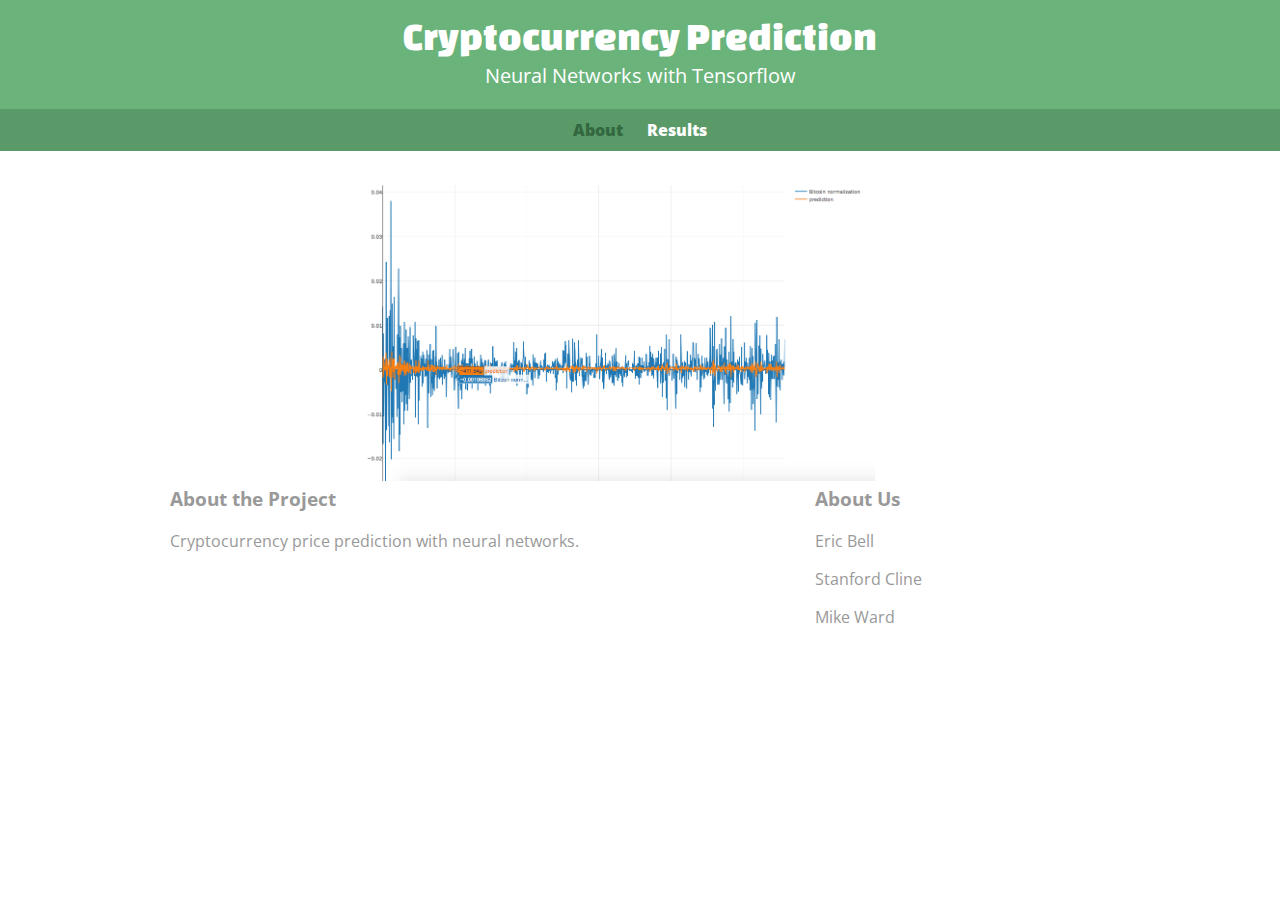
<file: index.html>
<!DOCTYPE html>
<html>
  <head>
    <meta charset="utf-8">
    <title>Cryptocurrency Prediction</title>
    <!-- normalizing css code -->
    <link rel="stylesheet" href="css/normalize.css">
    <!-- font from Google -->
    <link href="https://fonts.googleapis.com/css?family=Changa+One|Open+Sans" rel="stylesheet">
    <!-- my css code - comes after to override normalize.css -->
    <link rel="stylesheet" href="css/main.css">
    <!-- Plotly.js -->
    <script src="https://cdn.plot.ly/plotly-latest.min.js"></script>
    <script src="output_5_min.js"></script>
  </head>
  <body>
    <header>
      <a href="index.html" id="logo">
        <h1>Cryptocurrency Prediction</h1>
        <h2>Neural Networks with Tensorflow</h2>
      </a>
      <nav>
        <ul>
          <li><a href="index.html" class="selected">About</a></li>
          <li><a href="projects.html">Results</a></li>
        </ul>
      </nav>
    </header>
    <div id="wrapper">
      <img src="img/bitcoin-results.png" id="mainpic"/>
      <section>
        <div class="left">
        <h3>About the Project</h3>
        <p>Cryptocurrency price prediction with neural networks.</p>
      </div>
      <div class="right">
        <h3>About Us</h3>
        <p>Eric Bell</p>
        <p>Stanford Cline</p>
        <p>Mike Ward</p>
        
      </div>
      </section>
      <footer>
      </footer>
    </div>
  </body>
</html>
<!-- entities: https://dev.w3.org/html5/html-author/charref -->
</file>
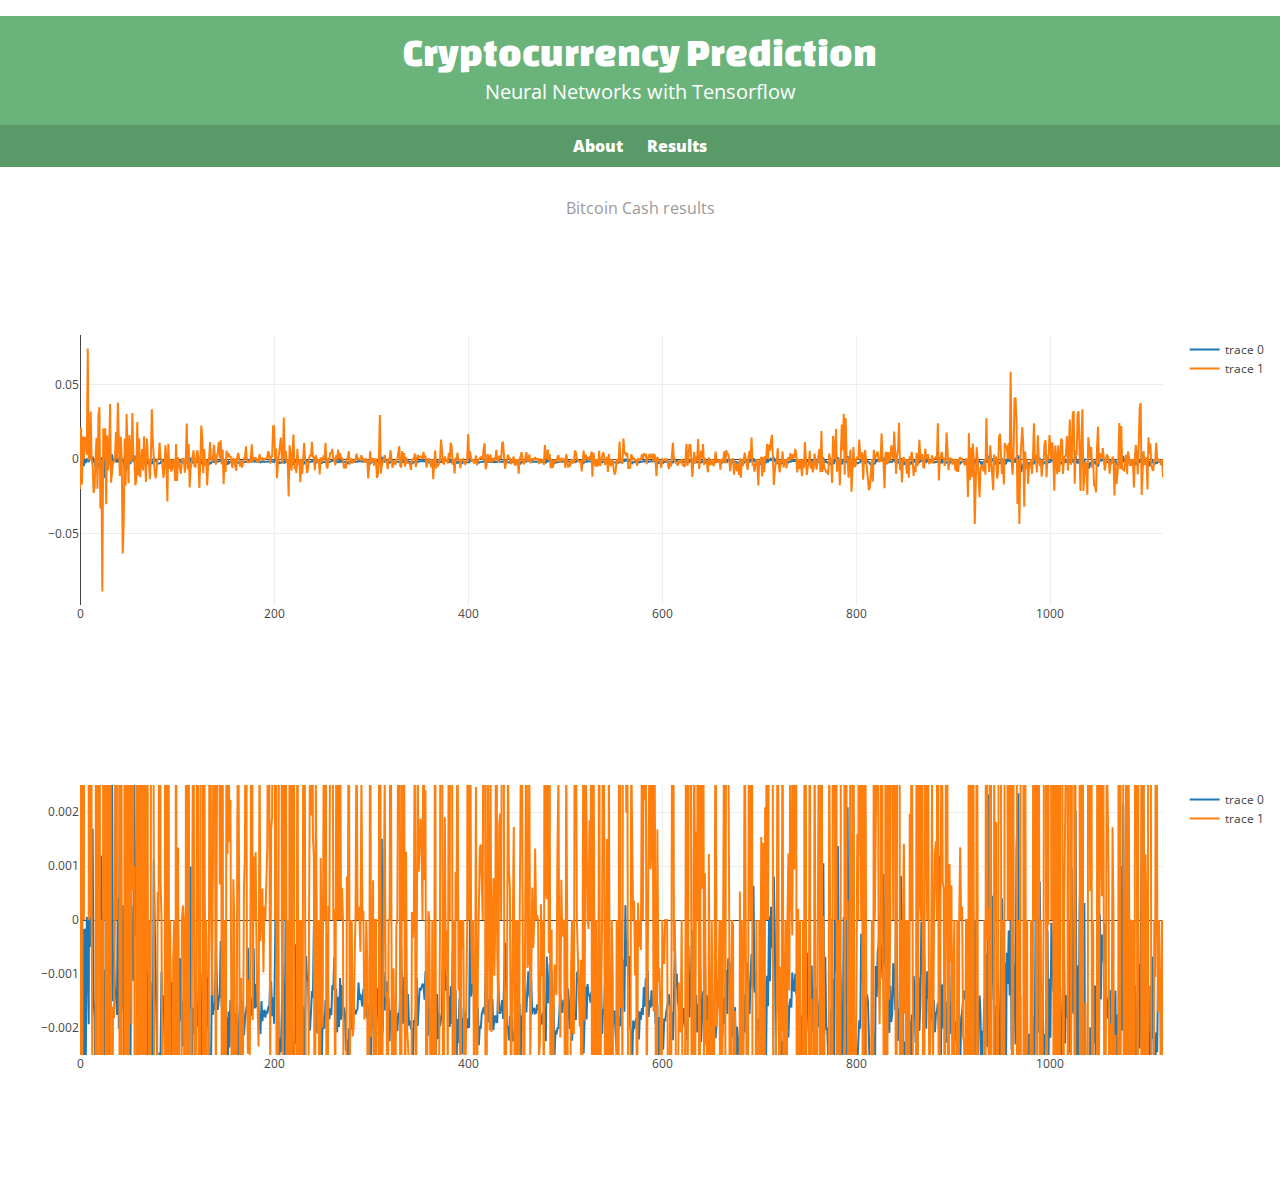
<file: bitcoin-cash-results.html>
<!DOCTYPE html>
<html>
  <head>
    <meta charset="utf-8">
    <title>Bitcoin Cash Results</title>
    <!-- normalizing css code -->
    <link rel="stylesheet" href="css/normalize.css">
    <!-- font from Google -->
    <link href="https://fonts.googleapis.com/css?family=Changa+One|Open+Sans" rel="stylesheet">
    <!-- my css code - comes after to override normalize.css -->
    <link rel="stylesheet" href="css/main.css">
    <!-- Plotly.js -->
    <script src="https://cdn.plot.ly/plotly-latest.min.js"></script>
    <script src="bitcoin-cash_5_min.js"></script>
  </head>
  <body>
    <header>
      <a href="index.html" id="logo">
        <h1>Cryptocurrency Prediction</h1>
        <h2>Neural Networks with Tensorflow</h2>
      </a>
      <nav>
        <ul>
          <li><a href="index.html">About</a></li>
          <li><a href="projects.html">Results</a></li>
        </ul>
      </nav>
    </header>
        <p style="text-align: center;">Bitcoin Cash results</p>
      <div id="chart" style="height=100%;"></div>
      <div id="chart-zoom" style="height=100%;"></div>
      <script>
      var data = [bitcoin_cash_norm, predict];
      var layout = {
      xaxis: {
        range: [0, 1116]
      },
      yaxis: {
        range: [-0.0025, 0.0025]
        }
      };
      Plotly.newPlot('chart', data);
      Plotly.newPlot('chart-zoom', data, layout);
      </script>
      
      <footer>
      </footer>
    </div>
  </body>
</html>
<!-- entities: https://dev.w3.org/html5/html-author/charref -->
</file>
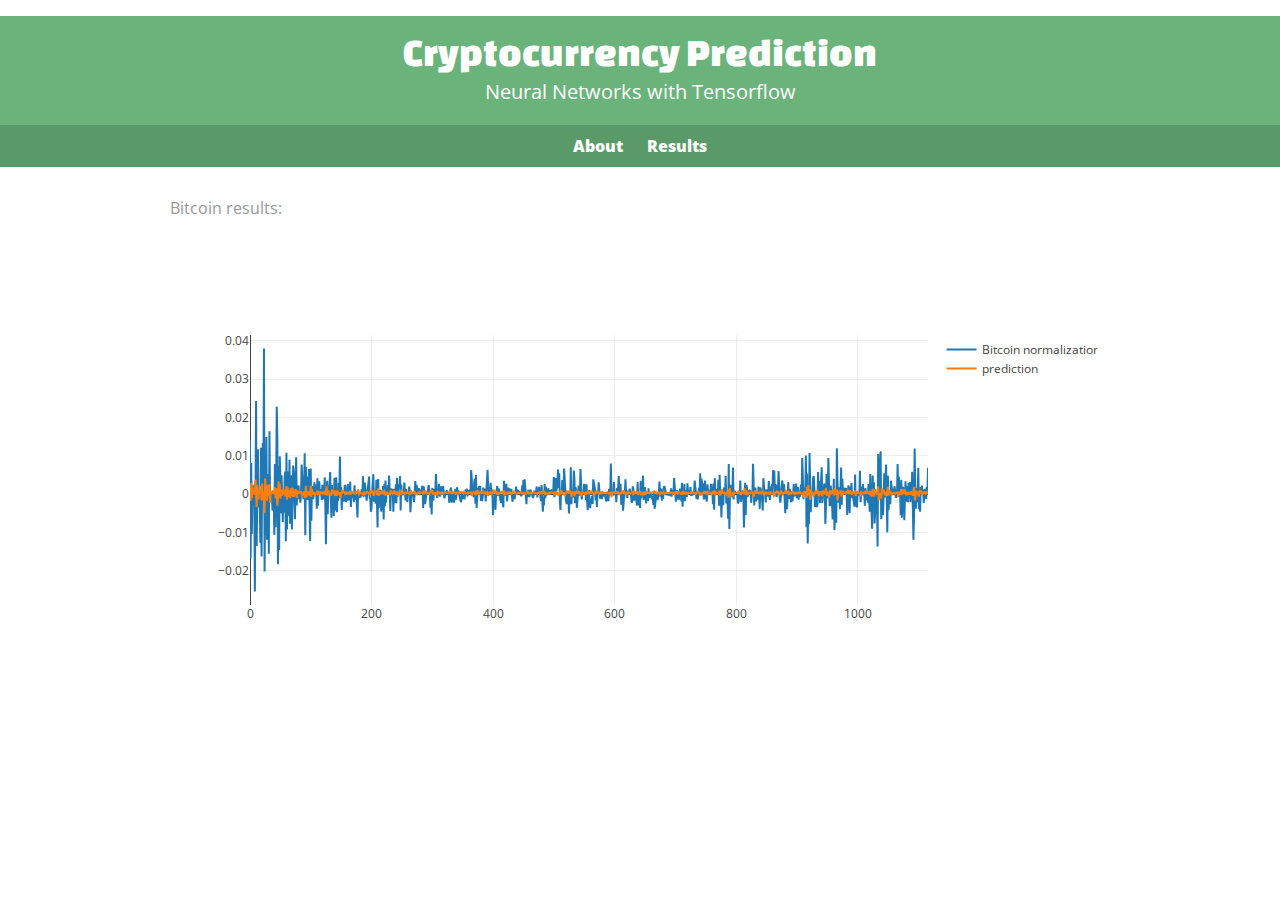
<file: bitcoin-results.html>
<!DOCTYPE html>
<html>
  <head>
    <meta charset="utf-8">
    <title>Cryptocurrency Prediction</title>
    <!-- normalizing css code -->
    <link rel="stylesheet" href="css/normalize.css">
    <!-- font from Google -->
    <link href="https://fonts.googleapis.com/css?family=Changa+One|Open+Sans" rel="stylesheet">
    <!-- my css code - comes after to override normalize.css -->
    <link rel="stylesheet" href="css/main.css">
    <!-- Plotly.js -->
    <script src="https://cdn.plot.ly/plotly-latest.min.js"></script>
    <script src="output_5_min.js"></script>
  </head>
  <body>
    <header>
      <a href="index.html" id="logo">
        <h1>Cryptocurrency Prediction</h1>
        <h2>Neural Networks with Tensorflow</h2>
      </a>
      <nav>
        <ul>
          <li><a href="index.html">About</a></li>
          <li><a href="projects.html">Results</a></li>
        </ul>
      </nav>
    </header>

    <div id="wrapper">
       <section>
        <p>Bitcoin results:</p>
      <div id="chart"></div>
      <script>
      var data = [bitcoin_norm, predict];
      Plotly.newPlot('chart', data);
      </script>
    </section>
    </div>
      
      <footer>
      </footer>
    </div>
  </body>
</html>
<!-- entities: https://dev.w3.org/html5/html-author/charref -->
</file>
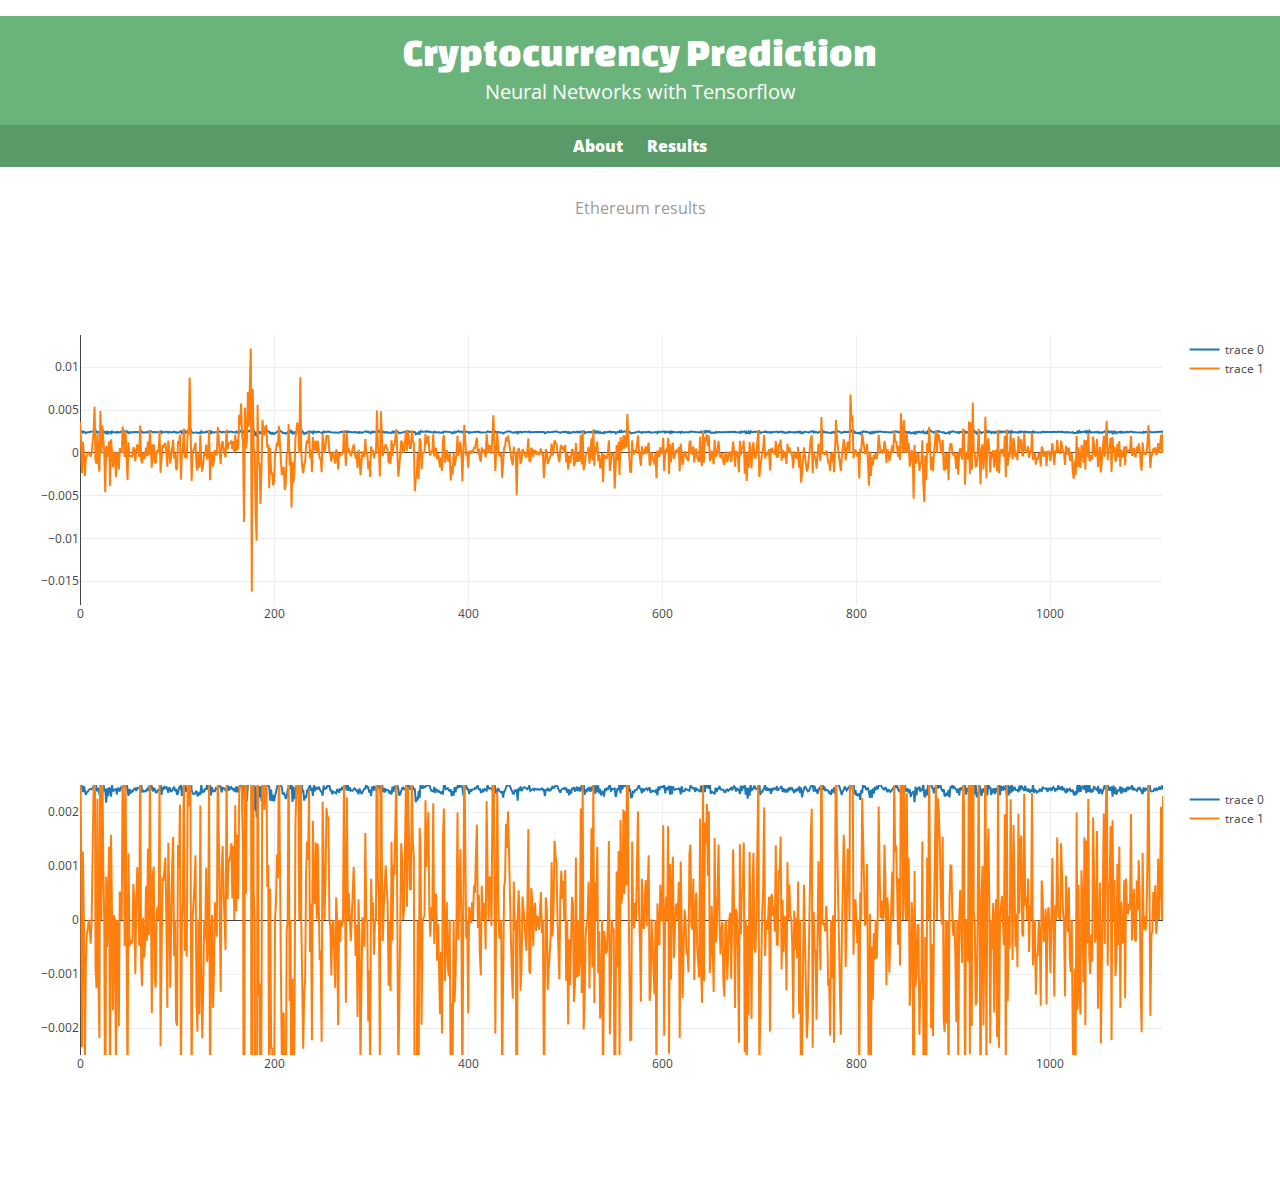
<file: ethereum-results.html>
<!DOCTYPE html>
<html>
  <head>
    <meta charset="utf-8">
    <title>Ethereum Results</title>
    <!-- normalizing css code -->
    <link rel="stylesheet" href="css/normalize.css">
    <!-- font from Google -->
    <link href="https://fonts.googleapis.com/css?family=Changa+One|Open+Sans" rel="stylesheet">
    <!-- my css code - comes after to override normalize.css -->
    <link rel="stylesheet" href="css/main.css">
    <!-- Plotly.js -->
    <script src="https://cdn.plot.ly/plotly-latest.min.js"></script>
    <script src="ethereum_5_min.js"></script>
  </head>
  <body>
    <header>
      <a href="index.html" id="logo">
        <h1>Cryptocurrency Prediction</h1>
        <h2>Neural Networks with Tensorflow</h2>
      </a>
      <nav>
        <ul>
          <li><a href="index.html">About</a></li>
          <li><a href="projects.html">Results</a></li>
        </ul>
      </nav>
    </header>
        <p style="text-align: center;">Ethereum results</p>
      <div id="chart" style="height=100%;"></div>
      <div id="chart-zoom" style="height=100%;"></div>
      <script>
      var data = [ethereum_norm, predict];
      var layout = {
      xaxis: {
        range: [0, 1116]
      },
      yaxis: {
        range: [-0.0025, 0.0025]
        }
      };
      Plotly.newPlot('chart', data);
      Plotly.newPlot('chart-zoom', data, layout);
      </script>
      
      <footer>
      </footer>
    </div>
  </body>
</html>
<!-- entities: https://dev.w3.org/html5/html-author/charref -->
</file>
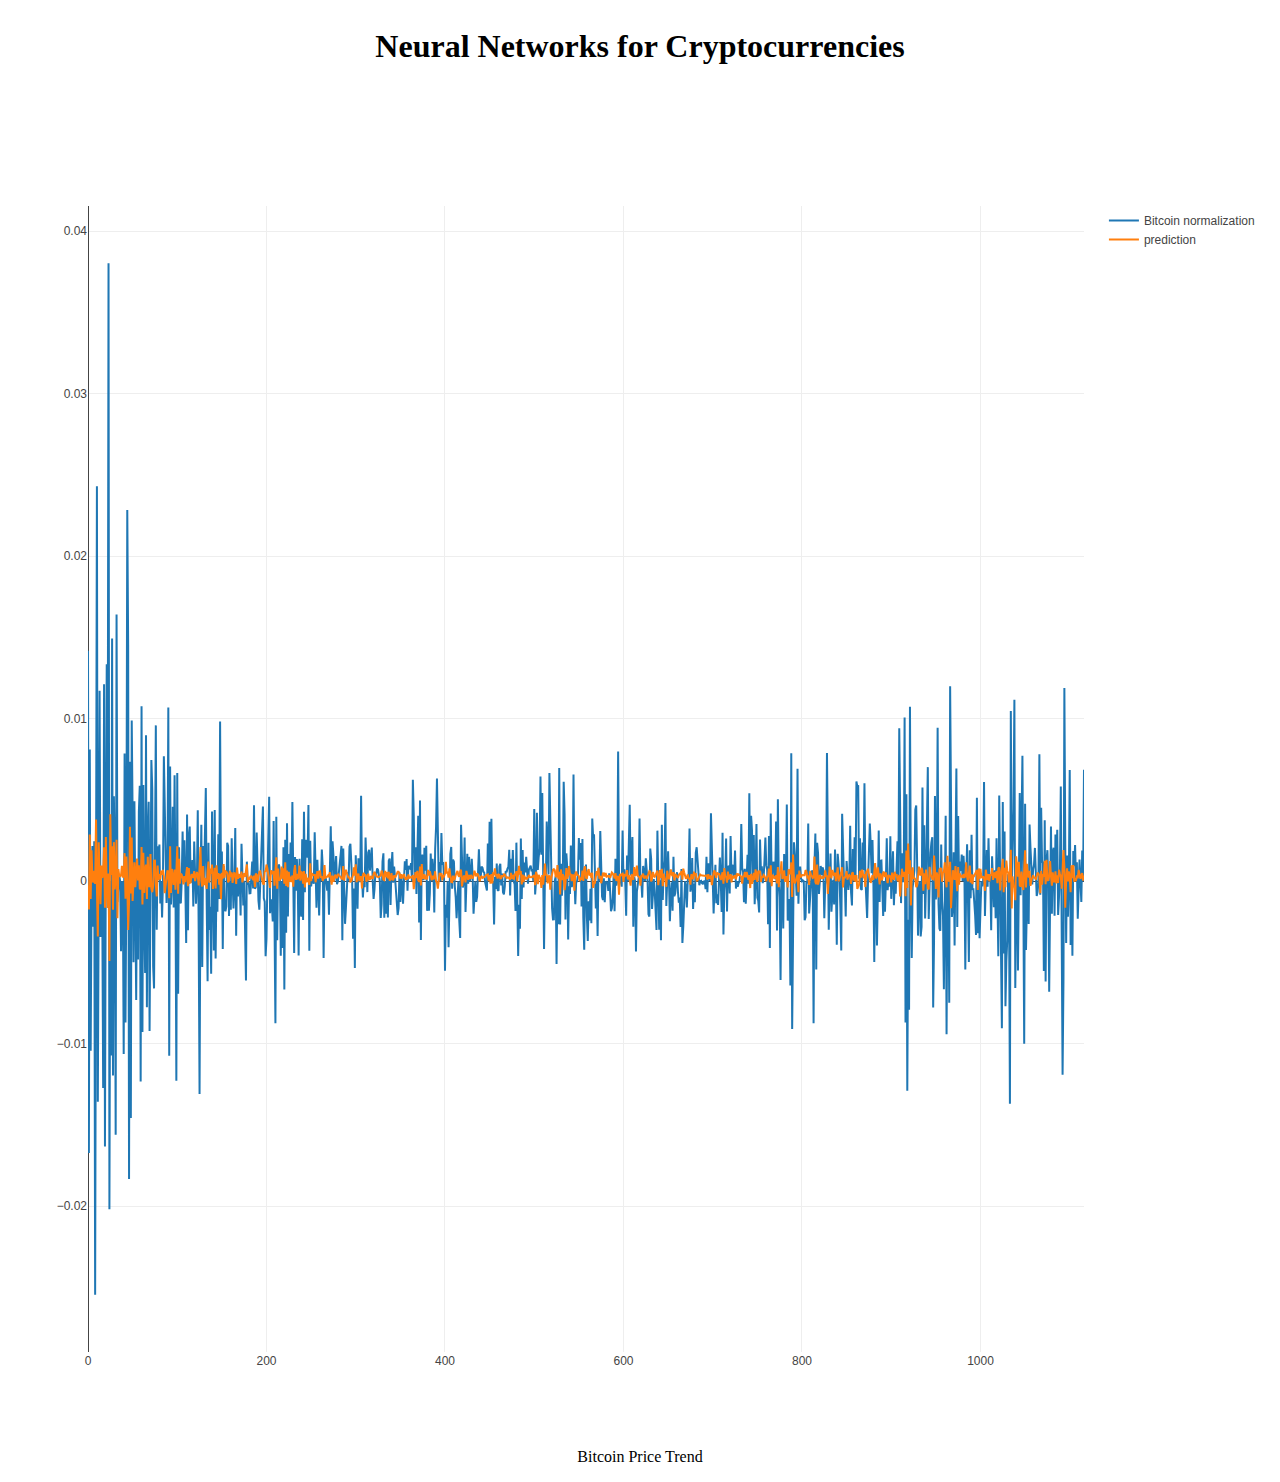
<file: index-old.html>
<head>
  <!-- Plotly.js -->
  <script src="https://cdn.plot.ly/plotly-latest.min.js"></script>
  <script src="output_5_min.js"></script>
  <title>Cryptocurrency Prediction</title>
</head>

<body>
  <h1 style="text-align: center;padding-top:20px;padding-bottom:20px;">Neural Networks for Cryptocurrencies</h1>

  <div id="chart" style="height:150%;"></div>
  <p style="text-align: center;">Bitcoin Price Trend</p>
  <script>
	var data = [bitcoin_norm, predict];
	Plotly.newPlot('chart', data);
  </script>
</body>
</file>
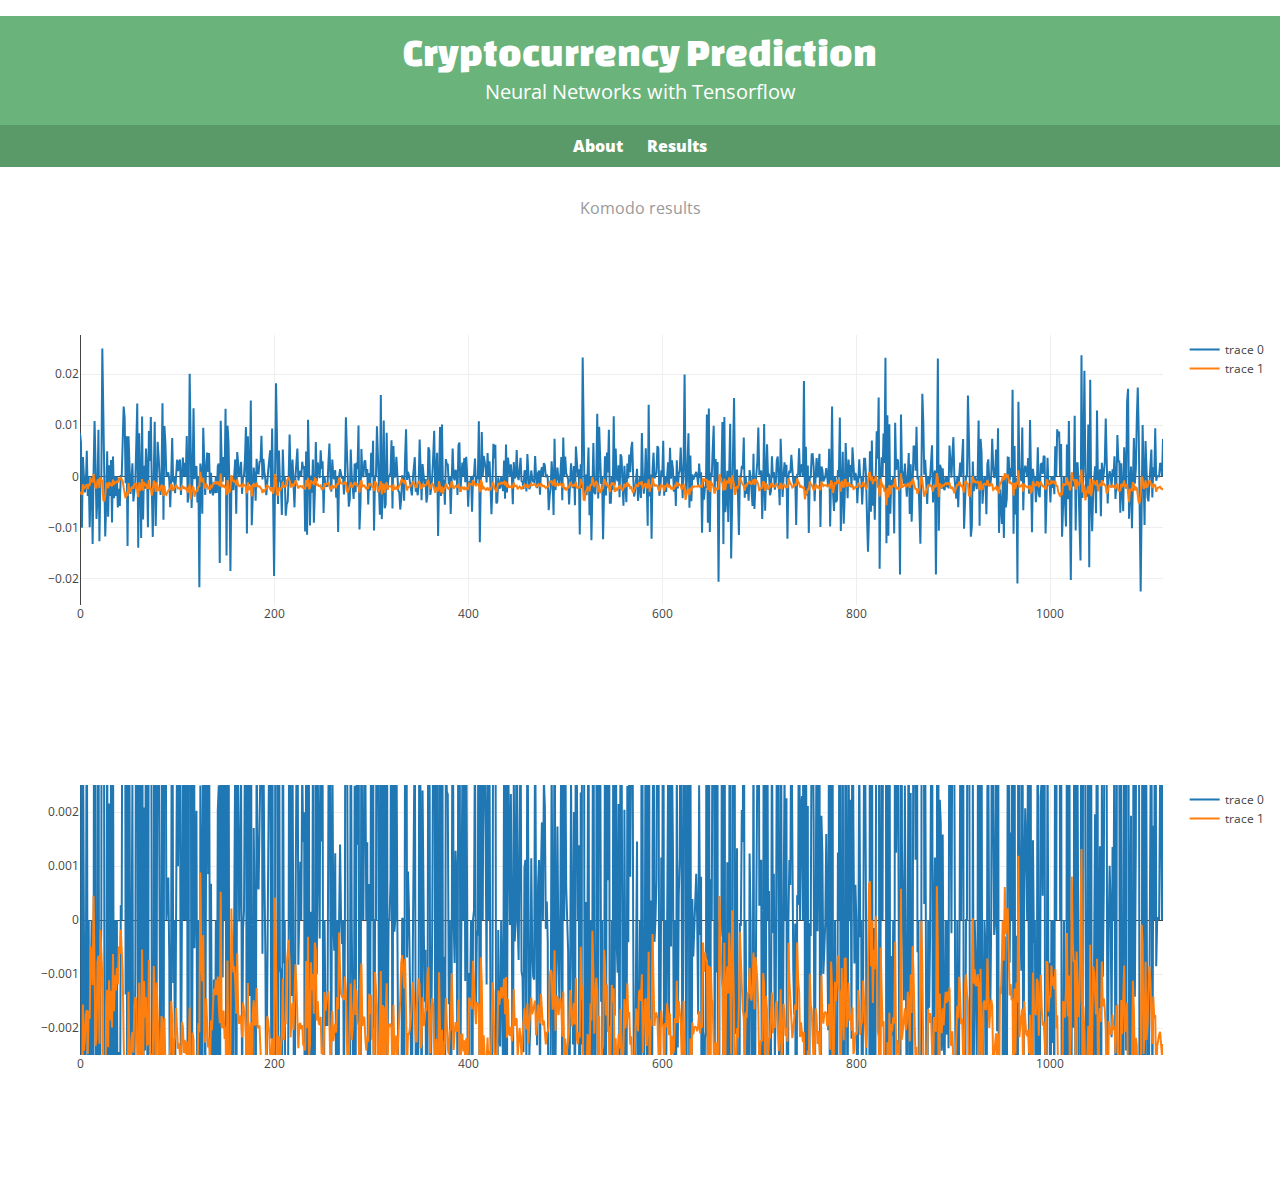
<file: komodo-results.html>
<!DOCTYPE html>
<html>
  <head>
    <meta charset="utf-8">
    <title>Komodo Results</title>
    <!-- normalizing css code -->
    <link rel="stylesheet" href="css/normalize.css">
    <!-- font from Google -->
    <link href="https://fonts.googleapis.com/css?family=Changa+One|Open+Sans" rel="stylesheet">
    <!-- my css code - comes after to override normalize.css -->
    <link rel="stylesheet" href="css/main.css">
    <!-- Plotly.js -->
    <script src="https://cdn.plot.ly/plotly-latest.min.js"></script>
    <script src="komodo_5_min.js"></script>
  </head>
  <body>
    <header>
      <a href="index.html" id="logo">
        <h1>Cryptocurrency Prediction</h1>
        <h2>Neural Networks with Tensorflow</h2>
      </a>
      <nav>
        <ul>
          <li><a href="index.html">About</a></li>
          <li><a href="projects.html">Results</a></li>
        </ul>
      </nav>
    </header>
        <p style="text-align: center;">Komodo results</p>
      <div id="chart" style="height=100%;"></div>
      <div id="chart-zoom" style="height=100%;"></div>
      <script>
      var data = [predict, komodo_norm];
      var layout = {
      xaxis: {
        range: [0, 1116]
      },
      yaxis: {
        range: [-0.0025, 0.0025]
        }
      };
      Plotly.newPlot('chart', data);
      Plotly.newPlot('chart-zoom', data, layout);
      </script>
      
      <footer>
      </footer>
    </div>
  </body>
</html>
<!-- entities: https://dev.w3.org/html5/html-author/charref -->
</file>
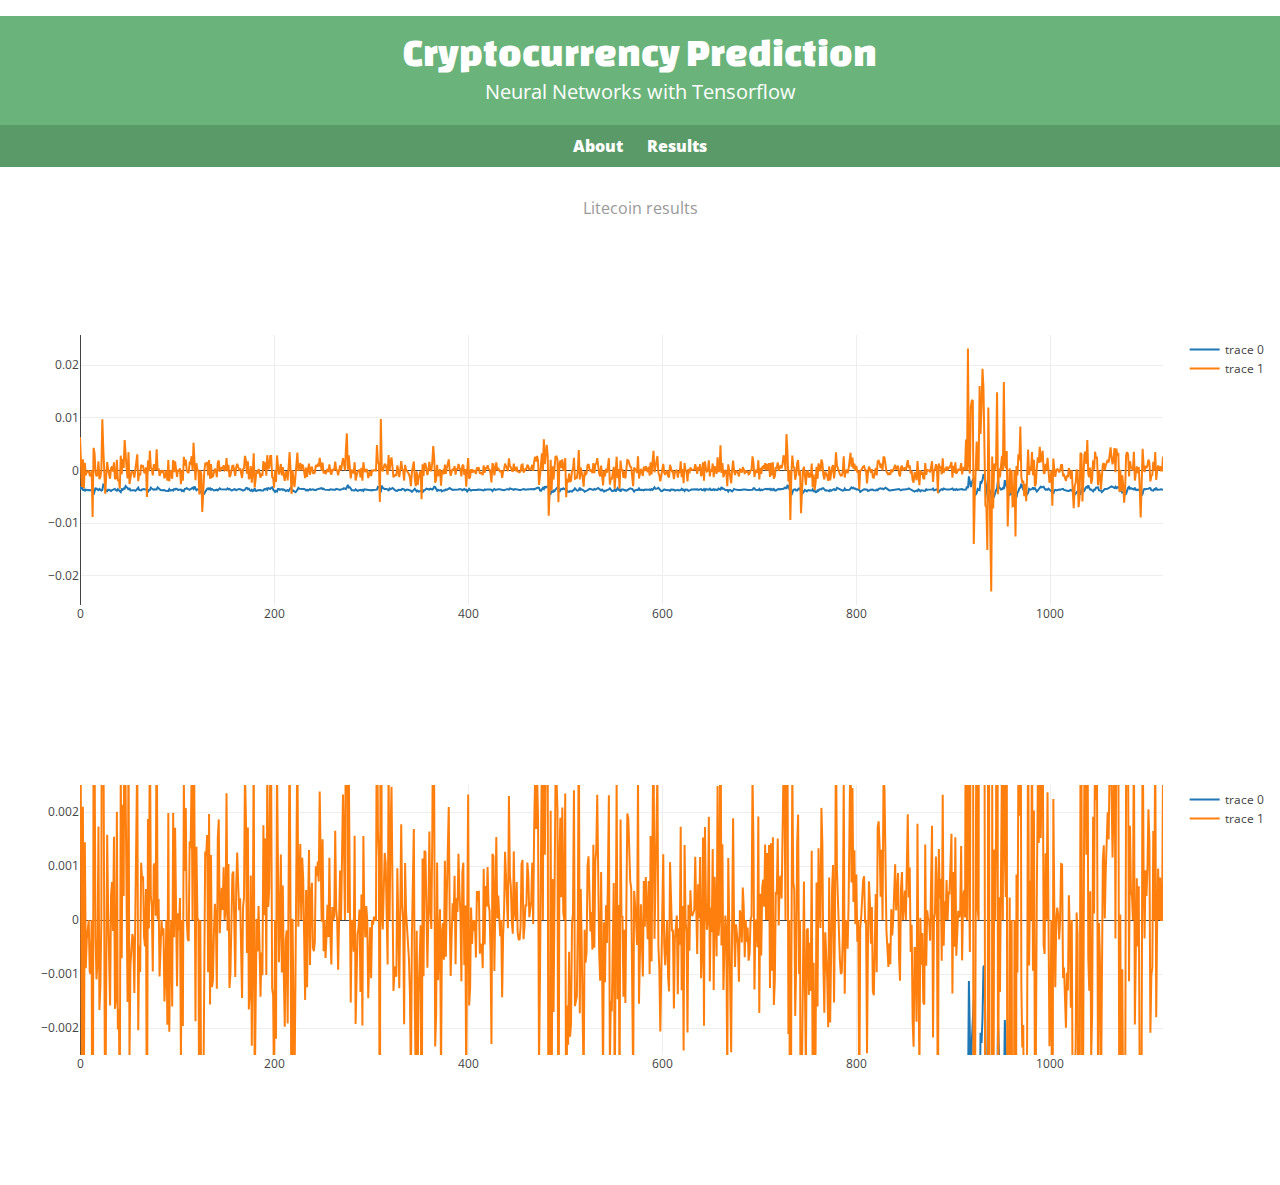
<file: litecoin-results.html>
<!DOCTYPE html>
<html>
  <head>
    <meta charset="utf-8">
    <title>Litecoin Results</title>
    <!-- normalizing css code -->
    <link rel="stylesheet" href="css/normalize.css">
    <!-- font from Google -->
    <link href="https://fonts.googleapis.com/css?family=Changa+One|Open+Sans" rel="stylesheet">
    <!-- my css code - comes after to override normalize.css -->
    <link rel="stylesheet" href="css/main.css">
    <!-- Plotly.js -->
    <script src="https://cdn.plot.ly/plotly-latest.min.js"></script>
    <script src="litecoin_5_min.js"></script>
  </head>
  <body>
    <header>
      <a href="index.html" id="logo">
        <h1>Cryptocurrency Prediction</h1>
        <h2>Neural Networks with Tensorflow</h2>
      </a>
      <nav>
        <ul>
          <li><a href="index.html">About</a></li>
          <li><a href="projects.html">Results</a></li>
        </ul>
      </nav>
    </header>
        <p style="text-align: center;">Litecoin results</p>
      <div id="chart" style="height=100%;"></div>
      <div id="chart-zoom" style="height=100%;"></div>
      <script>
      var data = [litecoin_norm, predict];
      var layout = {
      xaxis: {
        range: [0, 1116]
      },
      yaxis: {
        range: [-0.0025, 0.0025]
        }
      };
      Plotly.newPlot('chart', data);
      Plotly.newPlot('chart-zoom', data, layout);
      </script>
      
      <footer>
      </footer>
    </div>
  </body>
</html>
<!-- entities: https://dev.w3.org/html5/html-author/charref -->
</file>
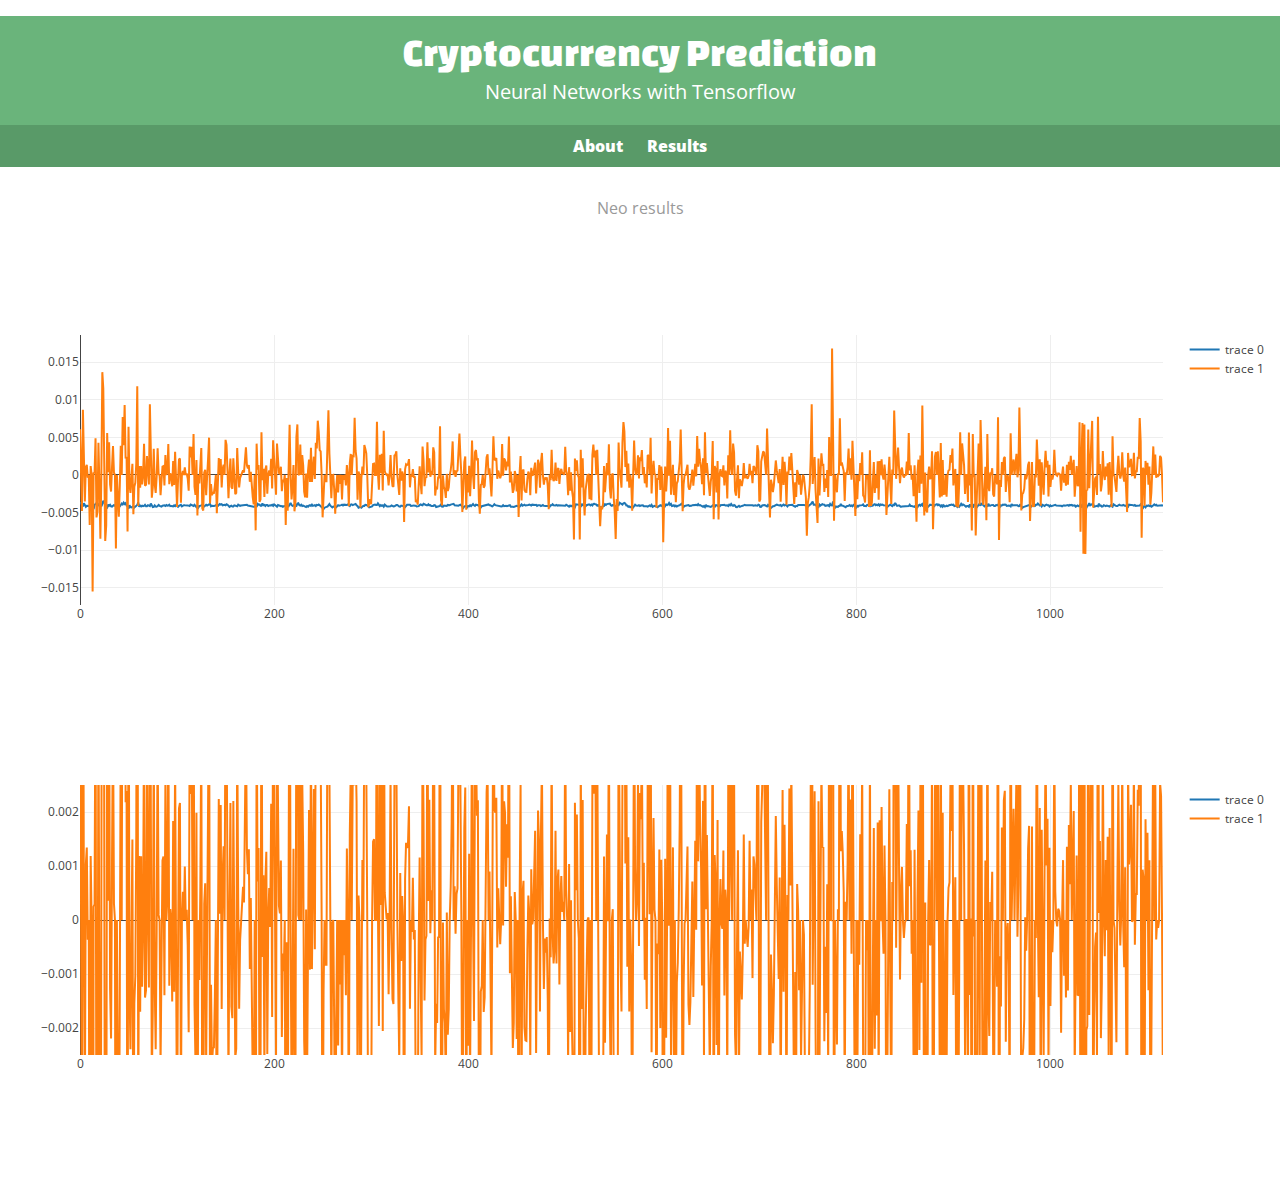
<file: neo-results.html>
<!DOCTYPE html>
<html>
  <head>
    <meta charset="utf-8">
    <title>Neo Results</title>
    <!-- normalizing css code -->
    <link rel="stylesheet" href="css/normalize.css">
    <!-- font from Google -->
    <link href="https://fonts.googleapis.com/css?family=Changa+One|Open+Sans" rel="stylesheet">
    <!-- my css code - comes after to override normalize.css -->
    <link rel="stylesheet" href="css/main.css">
    <!-- Plotly.js -->
    <script src="https://cdn.plot.ly/plotly-latest.min.js"></script>
    <script src="neo_5_min.js"></script>
  </head>
  <body>
    <header>
      <a href="index.html" id="logo">
        <h1>Cryptocurrency Prediction</h1>
        <h2>Neural Networks with Tensorflow</h2>
      </a>
      <nav>
        <ul>
          <li><a href="index.html">About</a></li>
          <li><a href="projects.html">Results</a></li>
        </ul>
      </nav>
    </header>
        <p style="text-align: center;">Neo results</p>
      <div id="chart" style="height=100%;"></div>
      <div id="chart-zoom" style="height=100%;"></div>
      <script>
      var data = [neo_norm, predict];
      var layout = {
      xaxis: {
        range: [0, 1116]
      },
      yaxis: {
        range: [-0.0025, 0.0025]
        }
      };
      Plotly.newPlot('chart', data);
      Plotly.newPlot('chart-zoom', data, layout);
      </script>
      
      <footer>
      </footer>
    </div>
  </body>
</html>
<!-- entities: https://dev.w3.org/html5/html-author/charref -->
</file>
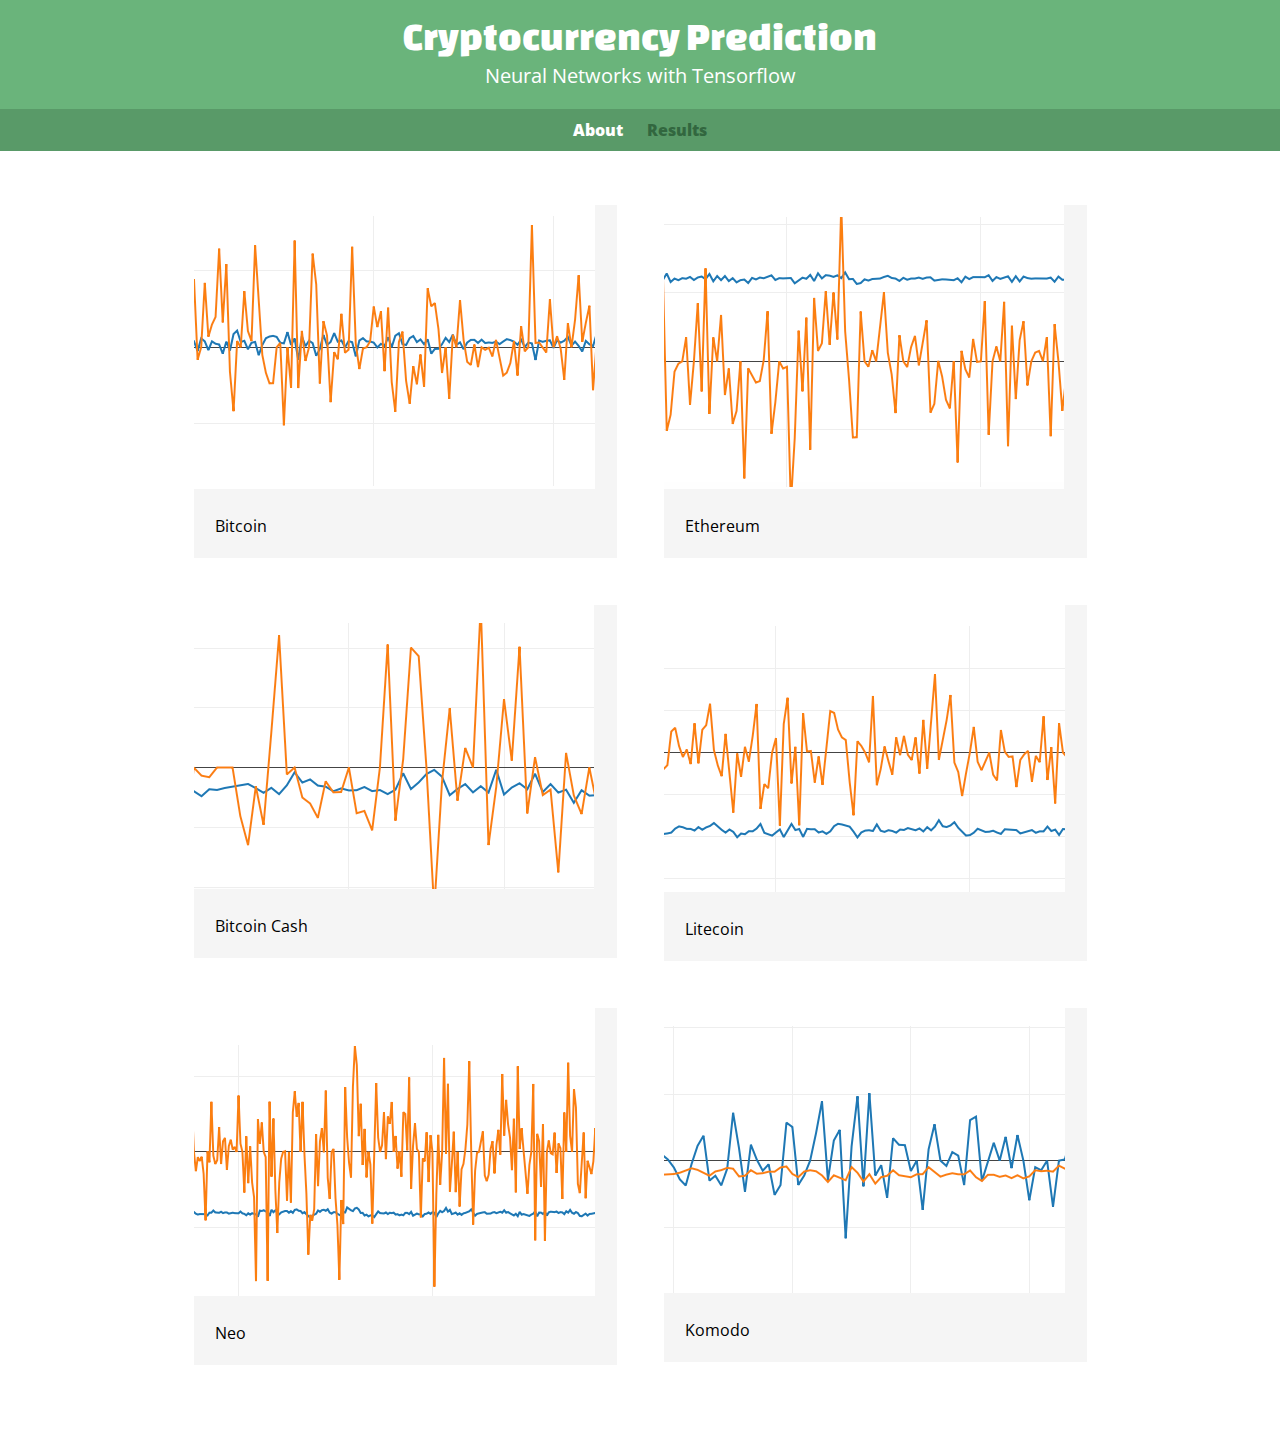
<file: projects.html>
<!DOCTYPE html>
<html>
  <head>
    <meta charset="utf-8">
    <title>Cryptocurrency Prediction</title>
    <!-- normalizing css code -->
    <link rel="stylesheet" href="css/normalize.css">
    <!-- font from Google -->
    <link href="https://fonts.googleapis.com/css?family=Changa+One|Open+Sans" rel="stylesheet">
    <!-- my css code - comes after to override normalize.css -->
    <link rel="stylesheet" href="css/main.css">
  </head>
  <body>
    <header>
      <a href="index.html" id="logo">
        <h1>Cryptocurrency Prediction</h1>
        <h2>Neural Networks with Tensorflow</h2>
      </a>
      <nav>
        <ul>
          <li><a href="index.html">About</a></li>
          <li><a href="projects.html" class="selected">Results</a></li>
        </ul>
      </nav>
    </header>
    <div id="wrapper">
      <section>
        <ul id="gallery">
          <!-- Bitcoin -->
          <li>
            <a href="bitcoin-results.html">
              <img src="img/bitcoin-results-new.png" alt="Bitcoin Results">
              <p class="results">Bitcoin</p>
            </a>
          </li> 

          <!-- Ethereum -->
          <li>
            <a href="ethereum-results.html">
              <img src="img/ethereum-results-new.png" alt="Ethereum Results">
              <p class="results">Ethereum</p>
            </a>
          </li> 
          <!-- Bitcoin Cash -->
          <li>
            <a href="bitcoin-cash-results.html">
              <img src="img/bitcoin-cash-results-new.png" alt="Bitcoin Cash Results">
              <p class="results">Bitcoin Cash</p>
            </a>
          </li> 

          <!-- Litecoin -->
          <li>
            <a href="litecoin-results.html">
              <img src="img/litecoin-results-new.png" alt="Litecoin Results">
              <p class="results">Litecoin</p>
            </a>
          </li> 

          <!-- Neo -->
          <li>
            <a href="neo-results.html">
              <img src="img/neo-results-new.png" alt="Neo Results">
              <p class="results">Neo</p>
            </a>
          </li> 

          <!-- Komodo -->
          <li>
            <a href="komodo-results.html">
              <img src="img/komodo-results-new.png" alt="Komodo Results">
              <p class="results">Komodo</p>
            </a>
          </li> 
        </ul>
      </section>
      <footer>
      </footer>
    </div>
  </body>
</html>
<!-- entities: https://dev.w3.org/html5/html-author/charref -->
</file>
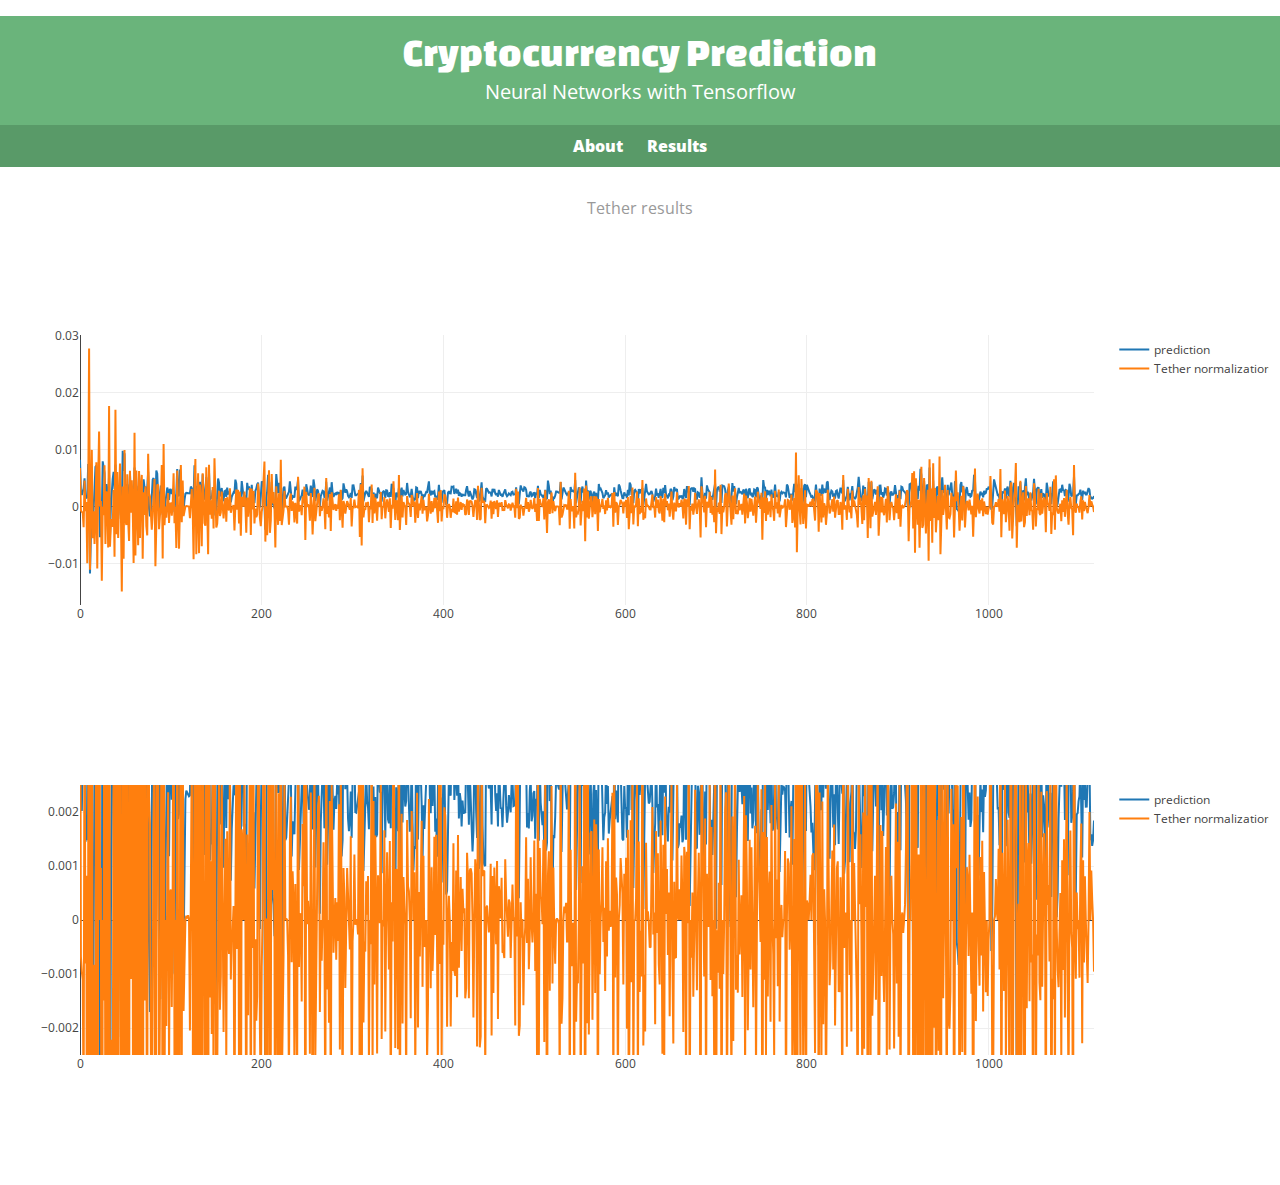
<file: tether-results.html>
<!DOCTYPE html>
<html>
  <head>
    <meta charset="utf-8">
    <title>Tether Results</title>
    <!-- normalizing css code -->
    <link rel="stylesheet" href="css/normalize.css">
    <!-- font from Google -->
    <link href="https://fonts.googleapis.com/css?family=Changa+One|Open+Sans" rel="stylesheet">
    <!-- my css code - comes after to override normalize.css -->
    <link rel="stylesheet" href="css/main.css">
    <!-- Plotly.js -->
    <script src="https://cdn.plot.ly/plotly-latest.min.js"></script>
    <script src="tether_5_min.js"></script>
  </head>
  <body>
    <header>
      <a href="index.html" id="logo">
        <h1>Cryptocurrency Prediction</h1>
        <h2>Neural Networks with Tensorflow</h2>
      </a>
      <nav>
        <ul>
          <li><a href="index.html">About</a></li>
          <li><a href="projects.html">Results</a></li>
        </ul>
      </nav>
    </header>
        <p style="text-align: center;">Tether results</p>
      <div id="chart" style="height=100%;"></div>
      <div id="chart-zoom" style="height=100%;"></div>
      <script>
      var data = [tether_norm, predict];
      var layout = {
      xaxis: {
        range: [0, 1116]
      },
      yaxis: {
        range: [-0.0025, 0.0025]
        }
      };
      Plotly.newPlot('chart', data);
      Plotly.newPlot('chart-zoom', data, layout);
      </script>
      
      <footer>
      </footer>
    </div>
  </body>
</html>
<!-- entities: https://dev.w3.org/html5/html-author/charref -->
</file>
<file: css/main.css>
/******************
GENERAL
******************/

body
{
  font-family: 'Open Sans', sans-serif;
}

#wrapper
{
  max-width: 940px;
  margin: 0 auto;
  padding: 0 5%;
}

#mainpic
{
  height:300px;
  margin: auto;
  padding-left: 20%;
}

a
{
  text-decoration: none;
}

img
{
  max-width: 100%;
}

h3
{
  margin: 0 0 1em 0;
}

/******************
HEADING
******************/

header
{
  float: left;
  margin: 0 0 30px 0;
  padding: 5px 0 0 0;
  width: 100%;
}

#logo
{
  text-align: center;
  margin: 0;
}

h1
{
  font-family: 'Changa One', sans-serif; /* Changa One with sans-serif as backup */
  margin: 15px 0;
  font-size: 2.5em;
  font-weight: normal;
  line-height: 0.8em;
}

h2
{
  font-size: 1.25em;
  margin: -5px 0 0;
  font-weight: normal;
}


/******************
NAVIGATION
******************/

nav
{
  text-align: center;
  padding: 10px 0;
  margin: 20px 0 0;
}

nav ul
{
  list-style: none;
  margin: 0 10px;
  padding: 0;
}

nav li
{
  display: inline-block;
}

nav a
{
  font-weight: 800;
  padding: 15px 10px;
}
/******************
FOOTER
******************/

footer
{
  font-size: 0.75em;
  text-align: center;
  clear: both;
  padding-top: 50px;
  color: #ccc;
}

.social-icon
{
  width: 20px;
  height: 20px;
  margin 0 5px;
}

/******************
PAGE: PORTFOLIO
******************/

#gallery
{
  margin: 0;
  padding: 0;
  list-style: none;
}

#gallery li
{
  float: left;
  width: 45%;
  margin: 2.5%;
  background-color: #f5f5f5;
  color: #bdc3c7;
}

#gallery li a p
{
  margin: 0;
  padding: 5%;
  /*font-size: 0.75em;*/
  /*color: #bdc3c7;*/
  color: black;
}

/******************
PAGE: ABOUT
******************/

.profile-photo
{
  display: block;
  max-width: 250px;
  margin: 0 auto 36px;
  border-radius: 100%;
}

/******************
PAGE: CONTACT
******************/

.contact-info
{
  list-style: none;
  padding: 0;
  margin: 0;
  font-size: 0.9em;
}

.contact-info a
{
  display: block;
  min-height: 20px;
  background-repeat: no-repeat;
  background-size: 20px 20px;
  padding: 0 0 0 30px;
  margin: 0 0 10px;
}

.contact-info li.phone a
{
  background-image: url('../img/phone.png');
}

.contact-info li.mail a
{
  background-image: url('../img/mail.png');
}

.contact-info li.insta a
{
  background-image: url('../img/twitter.png');
}
/******************
COLORS
******************/

/* site body */
body
{
  background-color: #fff;
  color: #999;
}

/* green header */
header
{
  background: #6ab47b;
  border-color: #599a68;
}

/* logo text */
h1, h2
{
  color: #fff;
}

a
{
  color: #6ab47b;
}


/* nav background on mobile */
nav
{
  background: #599a68;
}

/* nav link */
nav a, nav a:visited {
  color: #fff;
  
}

@media (min-width: 1000px) {
  div.left
  {
    float: left;
  }
  div.right
  {
    float: right;
    padding-right: 20%;
  }
}
@media (max-width: 1000px) {
  div.left
  {
    text-align: center;
  }
  div.right
  {
    text-align: center;
  }
}



/* selected nav link */
nav a.selected, nav a:hover
{
  color: #32673f;
}


p.results
{
  font-size: 20;
}
</file>
